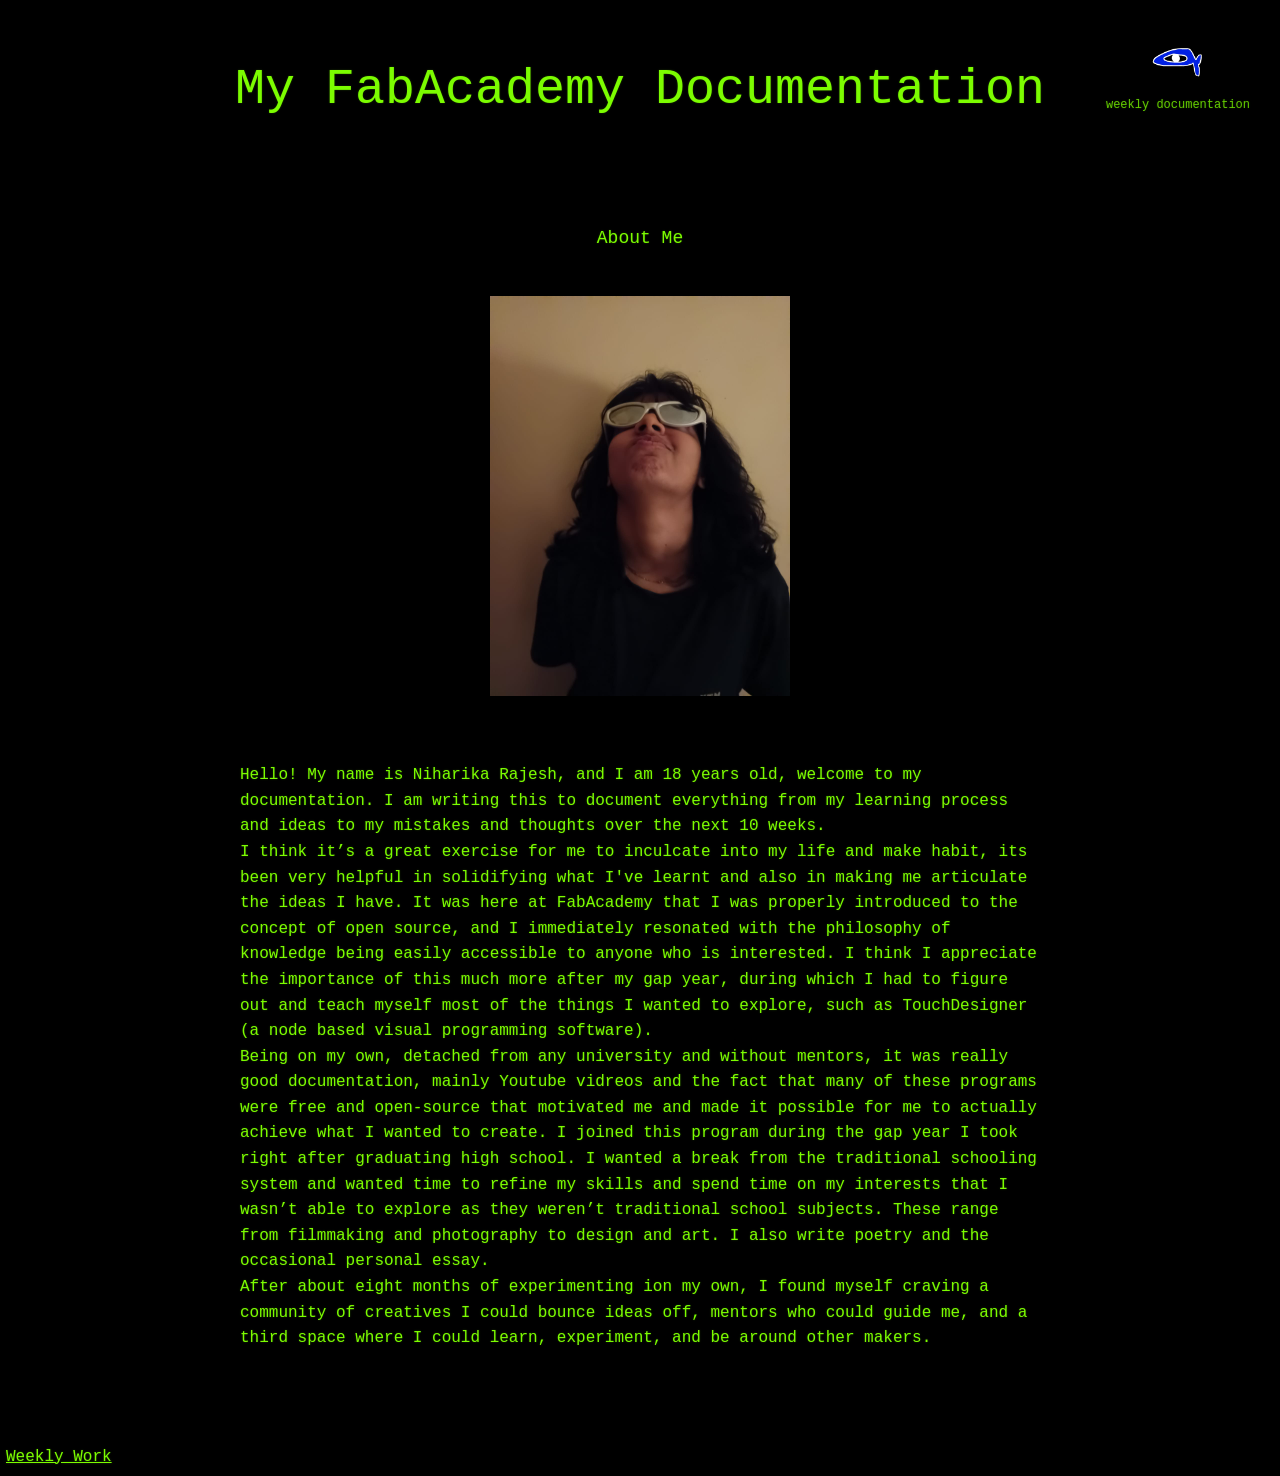
<file: index.html>
<!DOCTYPE html>
<html>
<head>
    <link rel="stylesheet" href="indexstyle.css">
<title>niharika rajesh</title>
</head>
<link rel="icon" type="image/png" href="fishbutton.png">
<body>
    <div class="dropdown">
  <input type="checkbox" id="toggle-weeks">

  <label for="toggle-weeks" class="dropdown-btn">
    <img src="fishbutton.png" alt="Weekly documentation">
    <span class="dropdown-label">weekly documentation</span>
  </label>

  <div class="dropdown-content">
    <a href="student-agreement.md">Student Agreement</a>
    <a href="week1/week1.html">Week 1</a>
    <a href="week2/week2.html">Week 2</a>
    <a href="week3/week3.html">Week 3</a>
    <a href="week4/week4.html">Week 4</a>
    <a href="week5/week5.html">Week 5</a>
    <a href="week6/week6.html">Week 6</a>
    <a href="week7/week7.html">Week 7</a>
  </div>
</div>
<p style="text-align:center; font-size:50px;">My FabAcademy Documentation</p>
<br>
<div class="about">
  <p style="text-align:center; font-size: large;">About Me</p>
  <br>
  <img src="about me pic.jpeg" alt="it hasn't loaded. probably a you problem." class="center-img" width="300px" height="auto"><br>
  <br>
  <p style="text-align:start;">Hello! My name is Niharika Rajesh, and I am 18 years old, welcome to my documentation.
I am writing this to document everything from my learning process and ideas to my mistakes and thoughts over the next 10 weeks. 
<br>
I think it’s a great exercise for me to inculcate into my life and make habit, its been very helpful in solidifying what I've learnt and also in making me articulate the ideas I have. 
It was here at FabAcademy that I was properly introduced to the concept of open source, and I immediately resonated with the philosophy of knowledge being easily accessible to anyone who is interested. I think I appreciate the importance of this much more after my gap year, during which I had to figure out and teach myself most of the things I wanted to explore, such as TouchDesigner (a node based visual programming software).
<br>
Being on my own, detached from any university and without mentors, it was really good documentation, mainly Youtube vidreos and the fact that many of these programs were free and open-source that motivated me and made it possible for me to actually achieve what I wanted to create.
I joined this program during the gap year I took right after graduating high school. I wanted a break from the traditional schooling system and wanted time to refine my skills and spend time on my interests that I wasn’t able to explore as they weren’t traditional school subjects. These range from filmmaking and photography to design and art. I also write poetry and the occasional personal essay. 
<br>
After about eight months of experimenting ion my own, I found myself craving a community of creatives I could bounce ideas off, mentors who could guide me, and a third space where I could learn, experiment, and be around other makers.</p>
</div>
<br>
<br>
<br>
<a href="weeks.html">Weekly Work</a>

</body>
</html>
</file>
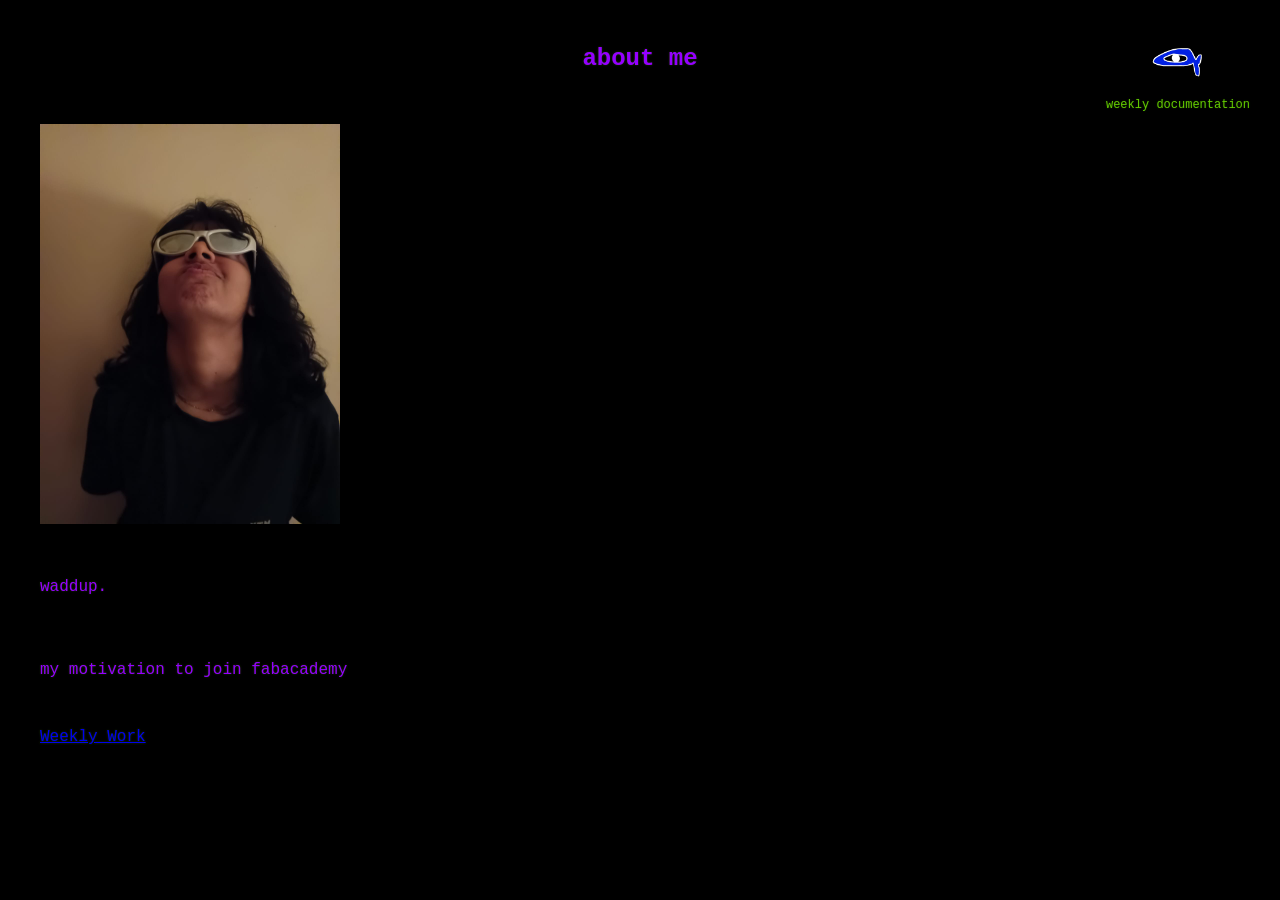
<file: verycoolsite.html>
<!DOCTYPE html>
<html>
<head>
    <link rel="stylesheet" href="verycoolsitestyle.css">
<title>niharika rajesh</title>
</head>
<body>
    <div class="dropdown">
  <input type="checkbox" id="toggle-weeks">

  <label for="toggle-weeks" class="dropdown-btn">
    <img src="fishbutton.png" alt="Weekly documentation">
    <span class="dropdown-label">weekly documentation</span>
  </label>

  <div class="dropdown-content">
    <a href="week1/week1.html">Week 1</a>
    <a href="week2/week2.html">Week 2</a>
    <!-- more weeks -->
  </div>
</div>

<h2 style="text-align:center;">about me</h2>
<br>

<img src="about me pic.jpeg" alt="it hasn't loaded. probably a you problem." width="300px" height="auto" style="max-width:100%; height:auto;"><br>
<br>
<p>waddup.</p>
<!-- This is a comment -->
<br>
<p>my motivation to join fabacademy</p>
<br>
<a href="weeks.html">Weekly Work</a>

</body>
</html>
</file>
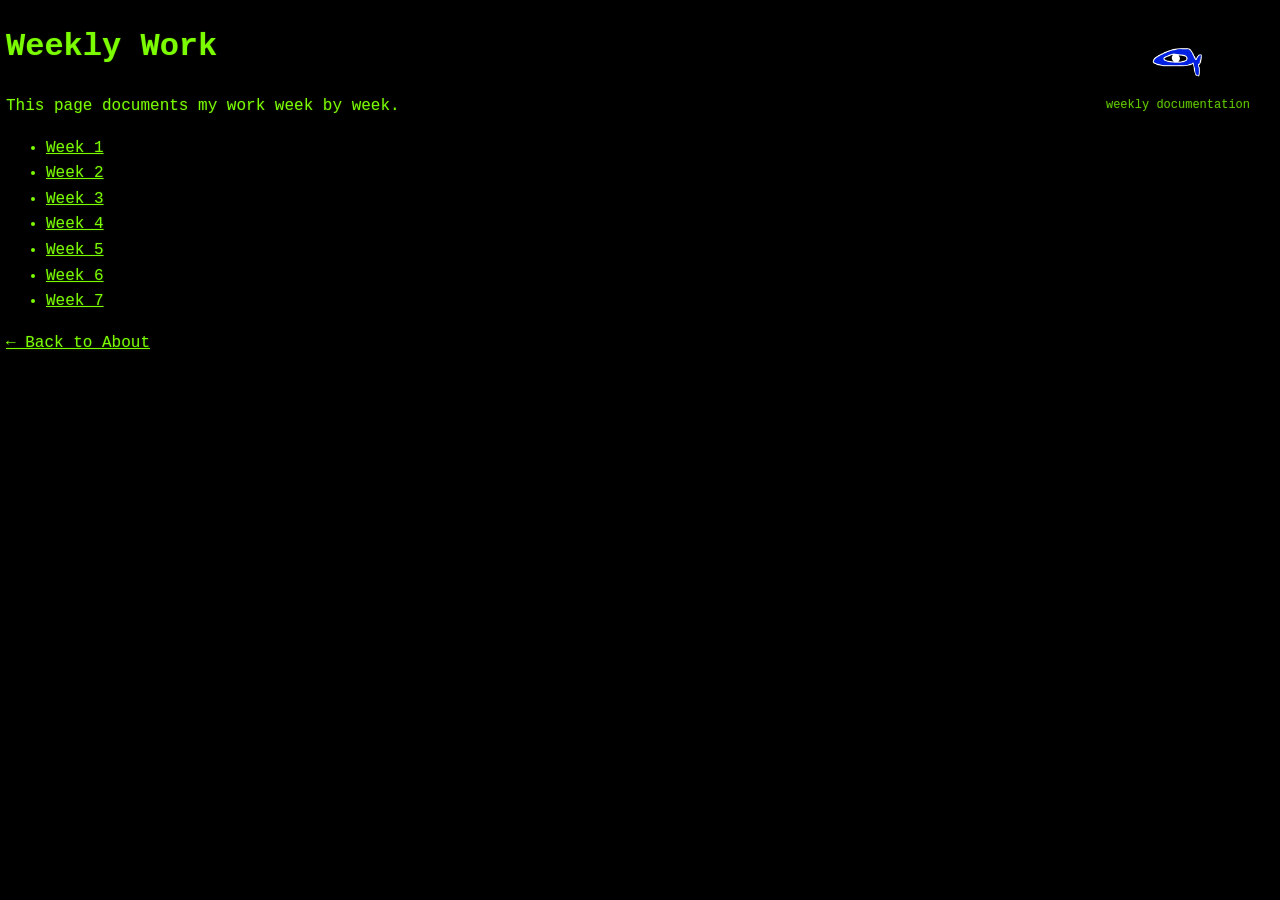
<file: weeks.html>
<!DOCTYPE html>
<html lang="en">
<head>
  <meta charset="UTF-8">
  <title>Weekly Work</title>
  <link rel="stylesheet" href="indexstyle.css">
</head>
<body>

   <div class="dropdown">
  <input type="checkbox" id="toggle-weeks">

  <label for="toggle-weeks" class="dropdown-btn">
    <img src="fishbutton.png" alt="Weekly documentation">
    <span class="dropdown-label">weekly documentation</span>
  </label>

  <div class="dropdown-content">
    <a href="index.html">Home</a>
    <a href="week1/week1.html">Week 1</a>
    <a href="week2/week2.html">Week 2</a>
    <a href="week3/week3.html">Week 3</a>
    <a href="week4/week4.html">Week 4</a>
    <a href="week5/week5.html">Week 5</a>
    <a href="week6/week6.html">Week 6</a>
    <a href="week7/week7.html">Week 7</a>
  </div>
</div>

  <h1>Weekly Work</h1>

  <p>This page documents my work week by week.</p>

  <ul>
    <li><a href="week1/week1.html">Week 1</a></li>
    <li><a href="week2/week2.html">Week 2</a></li>
    <li><a href="week3/week3.html">Week 3</a></li>
    <li><a href="week4/week4.html">Week 4</a></li>
    <li><a href="week5/week5.html">Week 5</a></li>
    <li><a href="week6/week6.html">Week 6</a></li>
    <li><a href="week7/week7.html">Week 7</a></li>
  </ul>

  <p><a href="index.html">← Back to About</a></p>

</body>
</html>
</file>
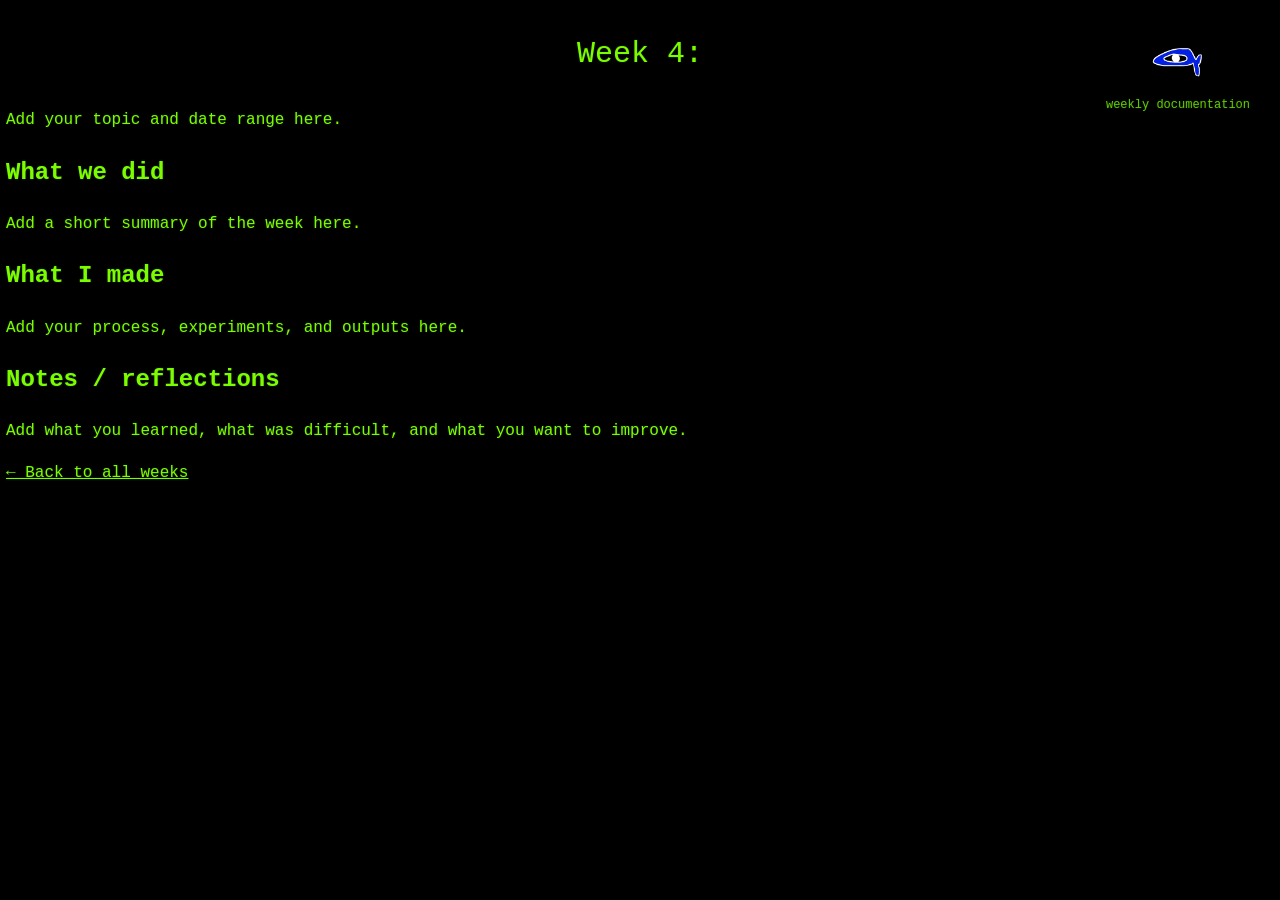
<file: week4/week4.html>
<!DOCTYPE html>
<html lang="en">
<head>
  <meta charset="UTF-8">
  <title>week four</title>
  <link rel="stylesheet" href="../indexstyle.css">
</head>
<body>

   <div class="dropdown">
  <input type="checkbox" id="toggle-weeks">

  <label for="toggle-weeks" class="dropdown-btn">
    <img src="../fishbutton.png" alt="Weekly documentation">
    <span class="dropdown-label">weekly documentation</span>
  </label>

  <div class="dropdown-content">
    <a href="../index.html">Home</a>
    <a href="../week1/week1.html">Week 1</a>
    <a href="../week2/week2.html">Week 2</a>
    <a href="../week3/week3.html">Week 3</a>
    <a href="week4.html">Week 4</a>
    <a href="../week5/week5.html">Week 5</a>
    <a href="../week6/week6.html">Week 6</a>
    <a href="../week7/week7.html">Week 7</a>
  </div>
</div>

  <p style="text-align:center; font-size:30px;">Week 4:</p>

  <p class="week-meta">
    Add your topic and date range here.
  </p>

  <h2>What we did</h2>
  <p>
    Add a short summary of the week here.
  </p>

  <h2>What I made</h2>
  <p>
    Add your process, experiments, and outputs here.
  </p>

  <h2>Notes / reflections</h2>
  <p>
    Add what you learned, what was difficult, and what you want to improve.
  </p>

  <p>
    <a href="../weeks.html">← Back to all weeks</a>
  </p>

</body>
</html>
</file>
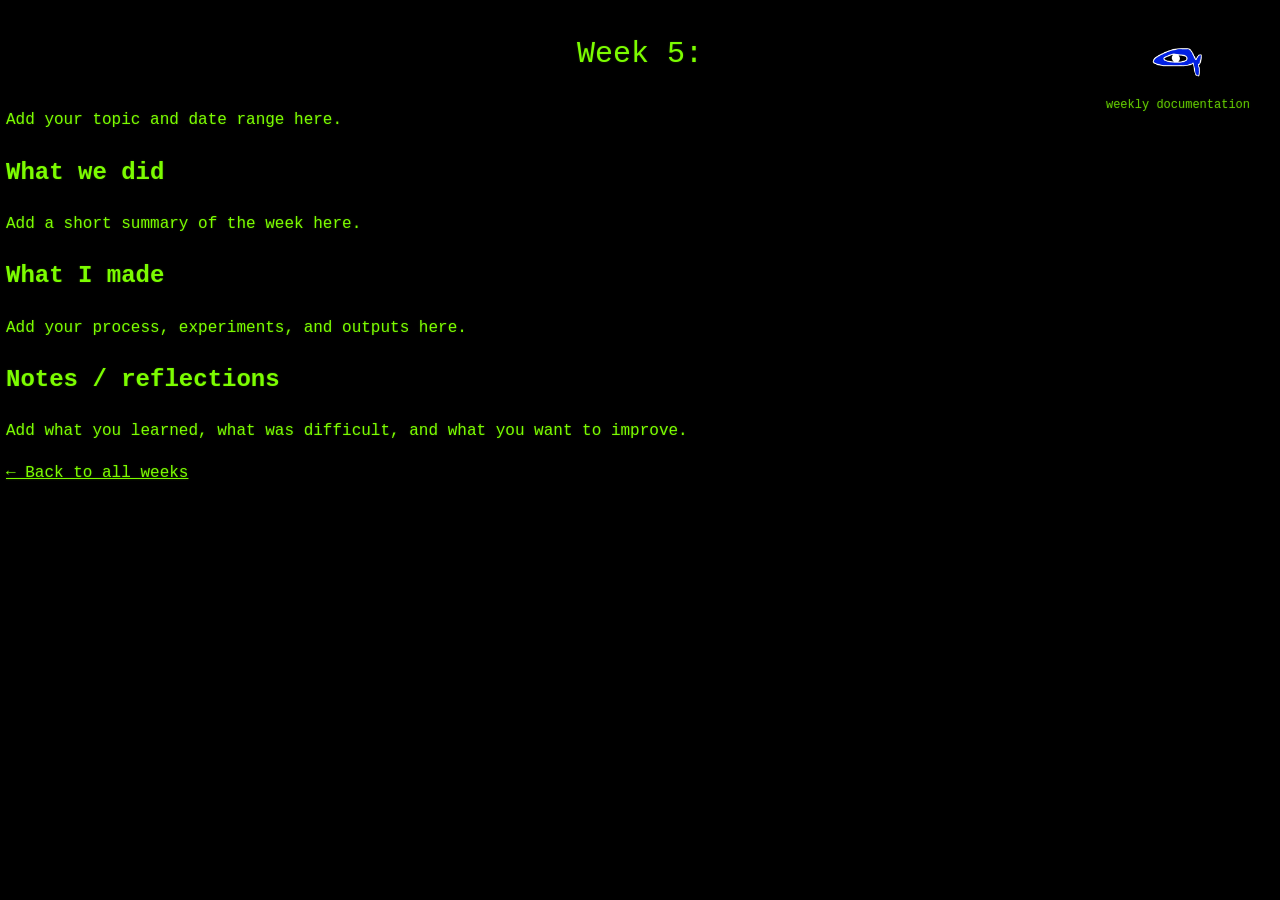
<file: week5/week5.html>
<!DOCTYPE html>
<html lang="en">
<head>
  <meta charset="UTF-8">
  <title>week five</title>
  <link rel="stylesheet" href="../indexstyle.css">
</head>
<body>

   <div class="dropdown">
  <input type="checkbox" id="toggle-weeks">

  <label for="toggle-weeks" class="dropdown-btn">
    <img src="../fishbutton.png" alt="Weekly documentation">
    <span class="dropdown-label">weekly documentation</span>
  </label>

  <div class="dropdown-content">
    <a href="../index.html">Home</a>
    <a href="../week1/week1.html">Week 1</a>
    <a href="../week2/week2.html">Week 2</a>
    <a href="../week3/week3.html">Week 3</a>
    <a href="../week4/week4.html">Week 4</a>
    <a href="week5.html">Week 5</a>
    <a href="../week6/week6.html">Week 6</a>
    <a href="../week7/week7.html">Week 7</a>
  </div>
</div>

  <p style="text-align:center; font-size:30px;">Week 5:</p>

  <p class="week-meta">
    Add your topic and date range here.
  </p>

  <h2>What we did</h2>
  <p>
    Add a short summary of the week here.
  </p>

  <h2>What I made</h2>
  <p>
    Add your process, experiments, and outputs here.
  </p>

  <h2>Notes / reflections</h2>
  <p>
    Add what you learned, what was difficult, and what you want to improve.
  </p>

  <p>
    <a href="../weeks.html">← Back to all weeks</a>
  </p>

</body>
</html>
</file>
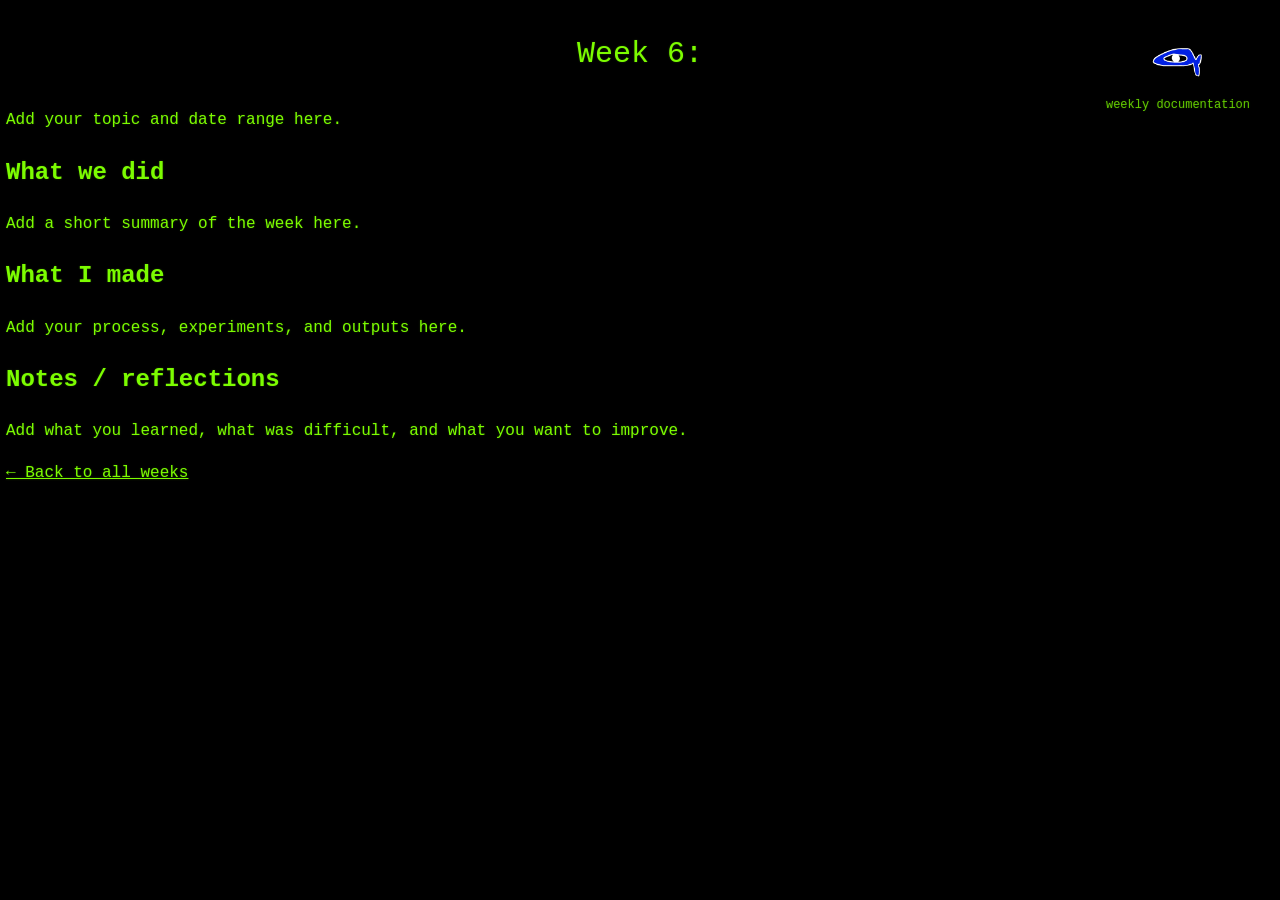
<file: week6/week6.html>
<!DOCTYPE html>
<html lang="en">
<head>
  <meta charset="UTF-8">
  <title>week six</title>
  <link rel="stylesheet" href="../indexstyle.css">
</head>
<body>

   <div class="dropdown">
  <input type="checkbox" id="toggle-weeks">

  <label for="toggle-weeks" class="dropdown-btn">
    <img src="../fishbutton.png" alt="Weekly documentation">
    <span class="dropdown-label">weekly documentation</span>
  </label>

  <div class="dropdown-content">
    <a href="../index.html">Home</a>
    <a href="../week1/week1.html">Week 1</a>
    <a href="../week2/week2.html">Week 2</a>
    <a href="../week3/week3.html">Week 3</a>
    <a href="../week4/week4.html">Week 4</a>
    <a href="../week5/week5.html">Week 5</a>
    <a href="week6.html">Week 6</a>
    <a href="../week7/week7.html">Week 7</a>
  </div>
</div>

  <p style="text-align:center; font-size:30px;">Week 6:</p>

  <p class="week-meta">
    Add your topic and date range here.
  </p>

  <h2>What we did</h2>
  <p>
    Add a short summary of the week here.
  </p>

  <h2>What I made</h2>
  <p>
    Add your process, experiments, and outputs here.
  </p>

  <h2>Notes / reflections</h2>
  <p>
    Add what you learned, what was difficult, and what you want to improve.
  </p>

  <p>
    <a href="../weeks.html">← Back to all weeks</a>
  </p>

</body>
</html>
</file>
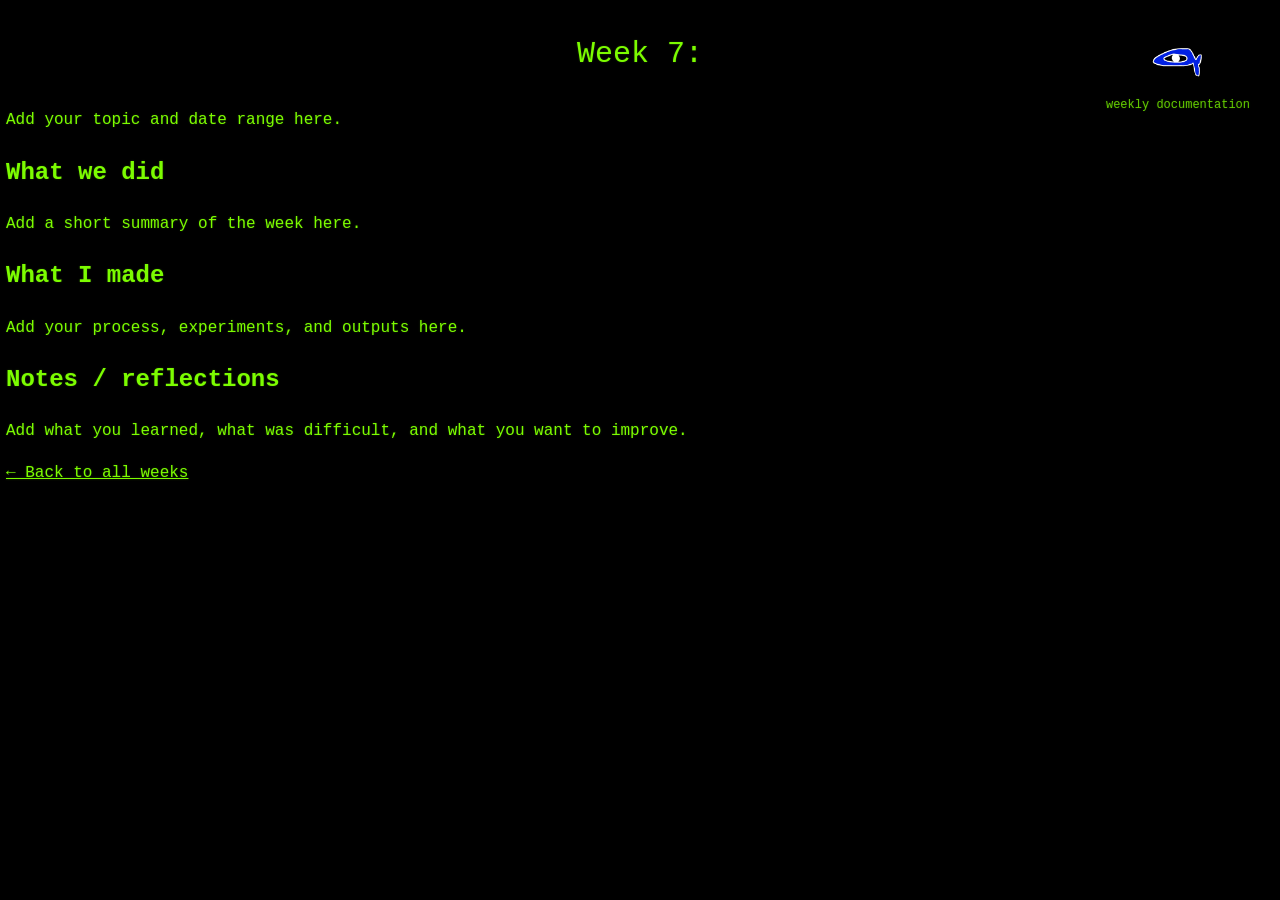
<file: week7/week7.html>
<!DOCTYPE html>
<html lang="en">
<head>
  <meta charset="UTF-8">
  <title>week seven</title>
  <link rel="stylesheet" href="../indexstyle.css">
</head>
<body>

   <div class="dropdown">
  <input type="checkbox" id="toggle-weeks">

  <label for="toggle-weeks" class="dropdown-btn">
    <img src="../fishbutton.png" alt="Weekly documentation">
    <span class="dropdown-label">weekly documentation</span>
  </label>

  <div class="dropdown-content">
    <a href="../index.html">Home</a>
    <a href="../week1/week1.html">Week 1</a>
    <a href="../week2/week2.html">Week 2</a>
    <a href="../week3/week3.html">Week 3</a>
    <a href="../week4/week4.html">Week 4</a>
    <a href="../week5/week5.html">Week 5</a>
    <a href="../week6/week6.html">Week 6</a>
    <a href="week7.html">Week 7</a>
  </div>
</div>

  <p style="text-align:center; font-size:30px;">Week 7:</p>

  <p class="week-meta">
    Add your topic and date range here.
  </p>

  <h2>What we did</h2>
  <p>
    Add a short summary of the week here.
  </p>

  <h2>What I made</h2>
  <p>
    Add your process, experiments, and outputs here.
  </p>

  <h2>Notes / reflections</h2>
  <p>
    Add what you learned, what was difficult, and what you want to improve.
  </p>

  <p>
    <a href="../weeks.html">← Back to all weeks</a>
  </p>

</body>
</html>
</file>
<file: indexstyle.css>
body {
  background-color: #000;
  color: #7CFC00;                 /* neon green */
  font-family: "Courier New", Courier, monospace;
  line-height: 1.6;
  margin: 6px;
  text-shadow: 0 0 2px rgba(124, 252, 0, 0.25);
}
/* Dropdown container */
.dropdown {
  position: fixed;
  top: 30px;
  right: 30px;
  z-index: 1000;
}

/* Hide checkbox */
#toggle-weeks {
  display: none;
}

/* Button */
.dropdown-btn {
  background: none;
  border: none;
  cursor: pointer;
  display: flex;
  flex-direction: column;
  align-items: center;
  gap: 6px;
}

/* Fish image */
.dropdown-btn img {
  width: 60px;
  height: auto;
}

/* Label text */
.dropdown-label {
  font-size: 0.75rem;
  color: #7CFC00;
  opacity: 0.8;
}

/* Dropdown menu */
.dropdown-content {
  display: none;
  position: absolute;
  top: 100%;
  right: 0;
  background-color: black;
  border: 1px solid #7CFC00;
  padding: 10px;
  margin-top: 8px;
  min-width: 140px;
}

/* Links */
.dropdown-content a {
  display: block;
  color: #7CFC00;
  text-decoration: none;
  font-size: 0.85rem;
  padding: 6px 0;
}

/* SHOW menu when checkbox is checked */
#toggle-weeks:checked + .dropdown-btn + .dropdown-content {
  display: block;
}

/* Centered image helper */
.center-img {
  display: block;
  margin: 0 auto;
  width: 300px;
  max-width: 100%;
  height: auto;
}

/* About section centering */
.about {
  text-align: center;
  max-width: 800px;
  margin: 0 auto;
  padding: 0 6px;
}

/* Make all text neon green */
a, a:visited {
  color: #7CFC00;
}
a:hover, a:active {
  color: #b4ff66;
  text-decoration: underline;
}

/* Ensure headings and common elements inherit the neon color */
h1, h2, h3, h4, h5, h6, p, li, span, div {
  color: inherit;
}
</file>
<file: verycoolsitestyle.css>
body {
  background-color: #000;
  color: #9500FF;                 /* neon green */
  font-family: "Courier New", Courier, monospace;
  line-height: 1.6;
  margin: 40px;
  text-shadow: 0 0 2px rgba(124, 252, 0, 0.25);
}
/* Dropdown container */
.dropdown {
  position: fixed;
  top: 30px;
  right: 30px;
  z-index: 1000;
}

/* Hide checkbox */
#toggle-weeks {
  display: none;
}

/* Button */
.dropdown-btn {
  background: none;
  border: none;
  cursor: pointer;
  display: flex;
  flex-direction: column;
  align-items: center;
  gap: 6px;
}

/* Fish image */
.dropdown-btn img {
  width: 60px;
  height: auto;
}

/* Label text */
.dropdown-label {
  font-size: 0.75rem;
  color: #7CFC00;
  opacity: 0.8;
}

/* Dropdown menu */
.dropdown-content {
  display: none;
  position: absolute;
  top: 100%;
  right: 0;
  background-color: black;
  border: 1px solid #7CFC00;
  padding: 10px;
  margin-top: 8px;
  min-width: 140px;
}

/* Links */
.dropdown-content a {
  display: block;
  color: #7CFC00;
  text-decoration: none;
  font-size: 0.85rem;
  padding: 6px 0;
}

/* SHOW menu when checkbox is checked */
#toggle-weeks:checked + .dropdown-btn + .dropdown-content {
  display: block;
}
</file>
